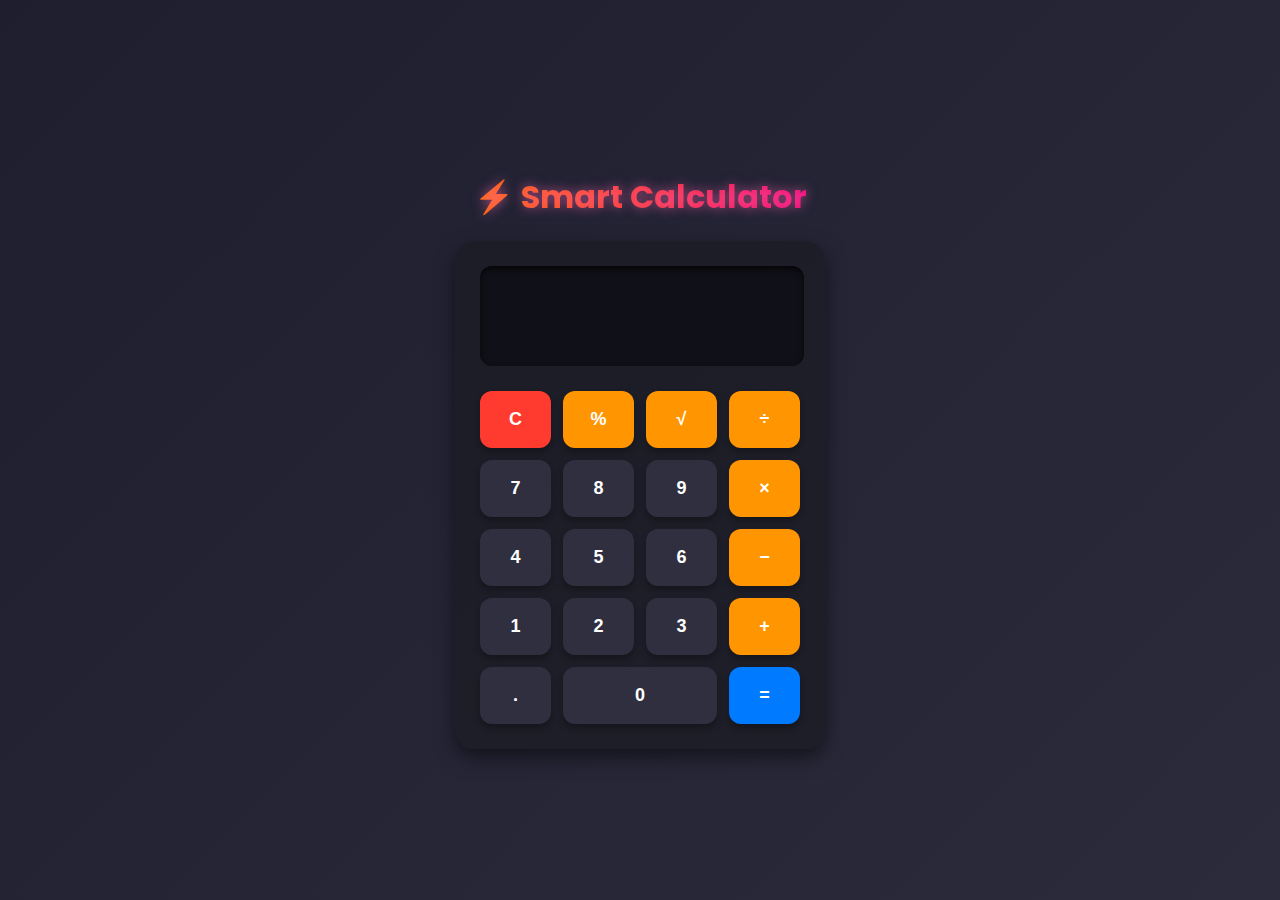
<file: Basic-Calculator/index.html>
<!DOCTYPE html>
<html lang="en">
<head>
  <meta charset="UTF-8">
  <meta name="viewport" content="width=device-width, initial-scale=1.0">
  <title>Smart Calculator</title>
  <link rel="stylesheet" href="style.css">
</head>
<body>
  <div class="container">
    <h1 class="title">⚡ Smart Calculator</h1>
    <div class="calculator">
      <input type="text" id="display" disabled>
      <div class="buttons">
        <!-- First Row -->
        <button class="btn clear" onclick="clearDisplay()">C</button>
        <button class="btn operator" onclick="appendValue('%')">%</button>
        <button class="btn operator" onclick="sqrt()">√</button>
        <button class="btn operator" onclick="appendValue('/')">÷</button>
        
        <!-- Second Row -->
        <button class="btn" onclick="appendValue('7')">7</button>
        <button class="btn" onclick="appendValue('8')">8</button>
        <button class="btn" onclick="appendValue('9')">9</button>
        <button class="btn operator" onclick="appendValue('*')">×</button>
        
        <!-- Third Row -->
        <button class="btn" onclick="appendValue('4')">4</button>
        <button class="btn" onclick="appendValue('5')">5</button>
        <button class="btn" onclick="appendValue('6')">6</button>
        <button class="btn operator" onclick="appendValue('-')">−</button>
        
        <!-- Fourth Row -->
        <button class="btn" onclick="appendValue('1')">1</button>
        <button class="btn" onclick="appendValue('2')">2</button>
        <button class="btn" onclick="appendValue('3')">3</button>
        <button class="btn operator" onclick="appendValue('+')">+</button>
        
        <!-- Last Row -->
        <button class="btn" onclick="appendValue('.')">.</button>
        <button class="btn zero" onclick="appendValue('0')">0</button>
        <button class="btn equal" onclick="calculate()">=</button>
      </div>
    </div>
  </div>
  <script src="script.js"></script>
</body>
</html>
<!--EOF-->
</file>
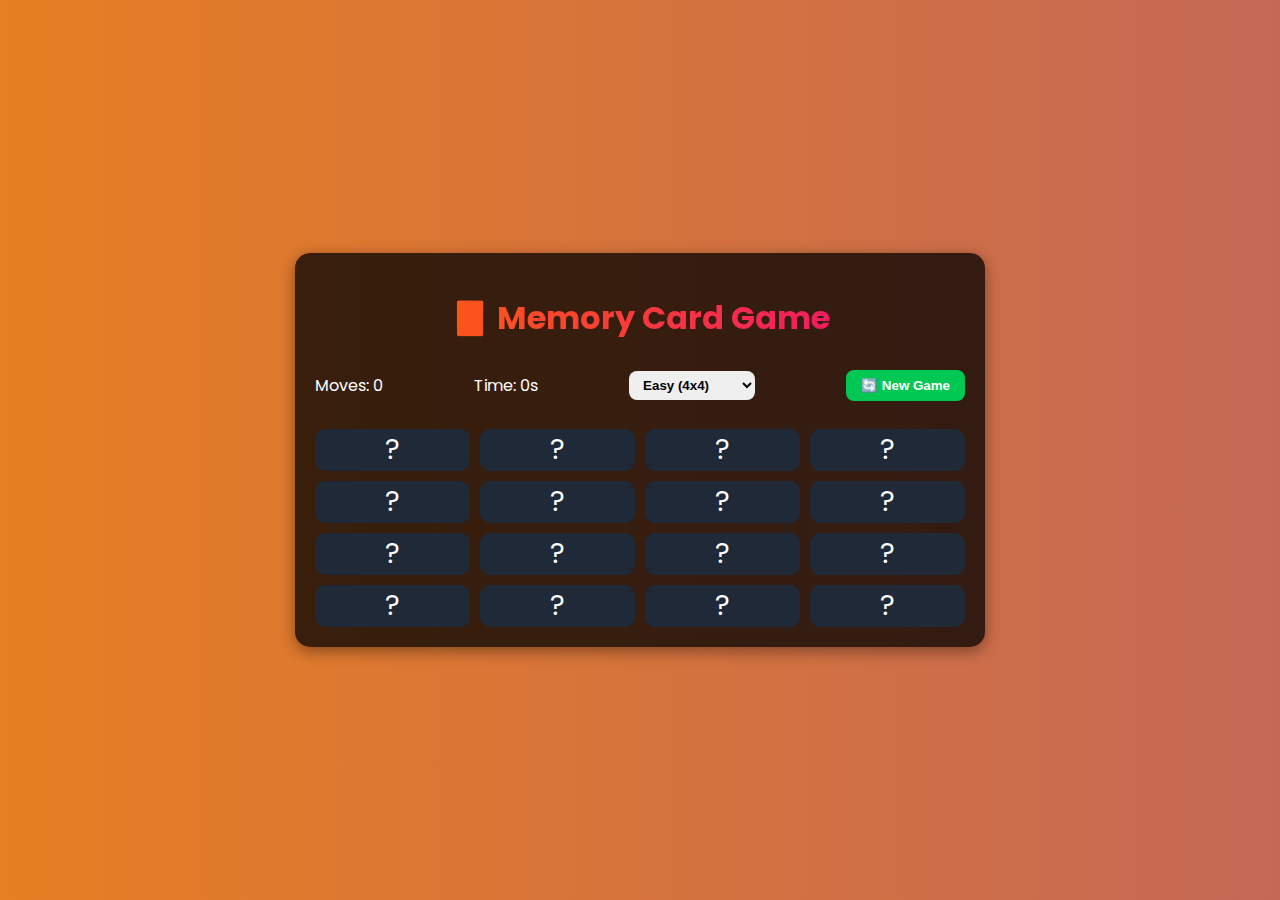
<file: Memory-Card-Game/index.html>
<!DOCTYPE html>
<html lang="en">
<head>
  <meta charset="UTF-8">
  <meta name="viewport" content="width=device-width, initial-scale=1.0">
  <title>Memory Card Game</title>
  <link rel="stylesheet" href="style.css">
</head>
<body>
  <div class="game-container">
    <h1 class="title">🃏 Memory Card Game</h1>

    <div class="stats">
      <p>Moves: <span id="moves">0</span></p>
      <p>Time: <span id="timer">0s</span></p>
      <select id="difficulty">
        <option value="easy">Easy (4x4)</option>
        <option value="medium">Medium (6x6)</option>
        <option value="hard">Hard (8x8)</option>
      </select>
      <button id="restart">🔄 New Game</button>
    </div>

    <div class="game-board" id="gameBoard"></div>
    <div class="message" id="message"></div>
  </div>

  <script src="script.js"></script>
</body>
</html>
<!--EOF-->
</file>
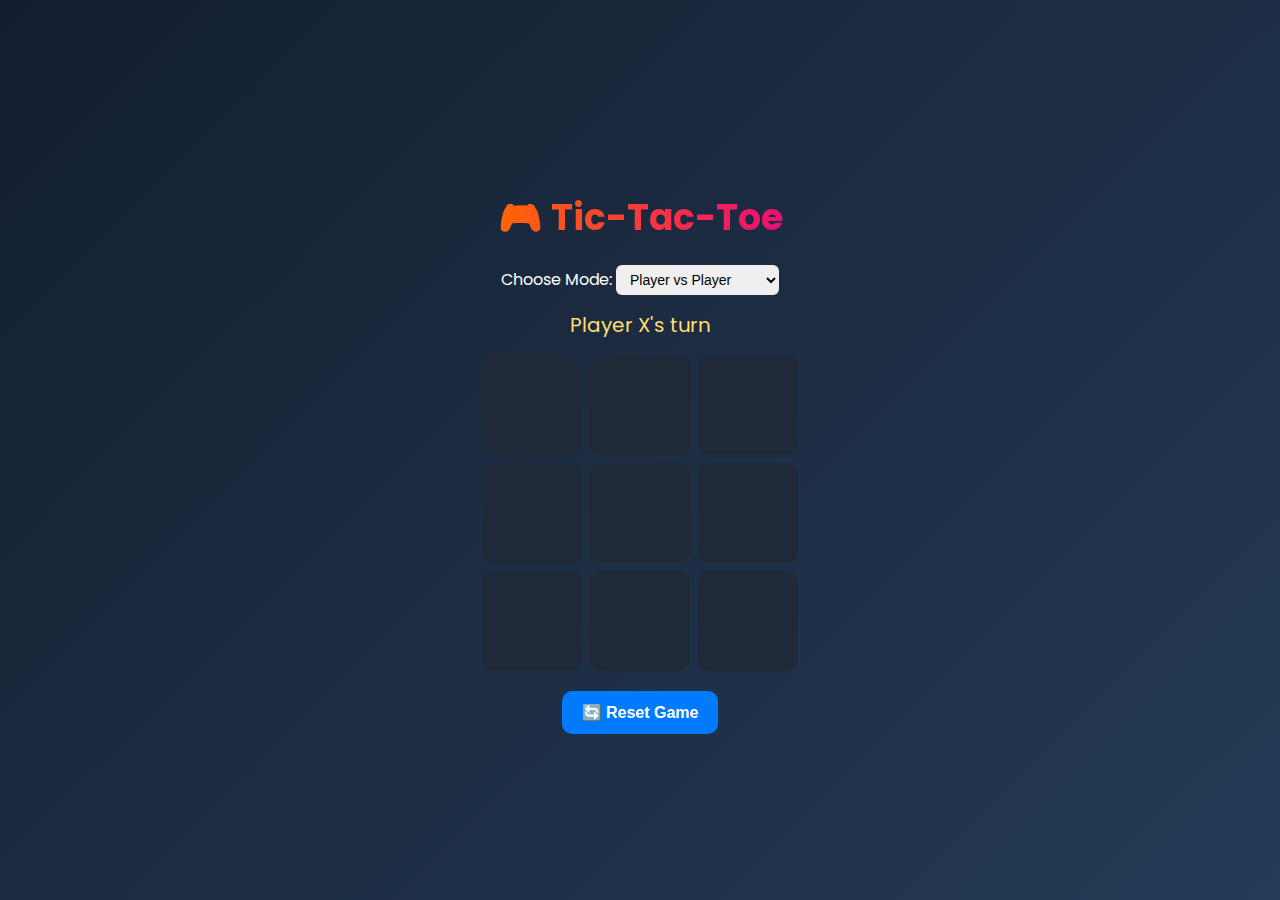
<file: Tic-Tac-Toe-Game/index.html>
<!DOCTYPE html>
<html lang="en">
<head>
  <meta charset="UTF-8">
  <meta name="viewport" content="width=device-width, initial-scale=1.0">
  <title>Tic-Tac-Toe Game</title>
  <link rel="stylesheet" href="style.css">
</head>
<body>
  <div class="container">
    <h1 class="title">🎮 Tic-Tac-Toe</h1>

    <div class="mode-select">
      <label for="mode">Choose Mode: </label>
      <select id="mode" onchange="resetGame()">
        <option value="pvp">Player vs Player</option>
        <option value="ai">Player vs Computer</option>
      </select>
    </div>

    <div class="status" id="status">Player X's turn</div>

    <div class="board" id="board">
      <div class="cell" data-index="0"></div>
      <div class="cell" data-index="1"></div>
      <div class="cell" data-index="2"></div>
      <div class="cell" data-index="3"></div>
      <div class="cell" data-index="4"></div>
      <div class="cell" data-index="5"></div>
      <div class="cell" data-index="6"></div>
      <div class="cell" data-index="7"></div>
      <div class="cell" data-index="8"></div>
    </div>

    <button class="reset" onclick="resetGame()">🔄 Reset Game</button>
  </div>
  <script src="script.js"></script>
</body>
</html>
<!-- EOF -->
</file>
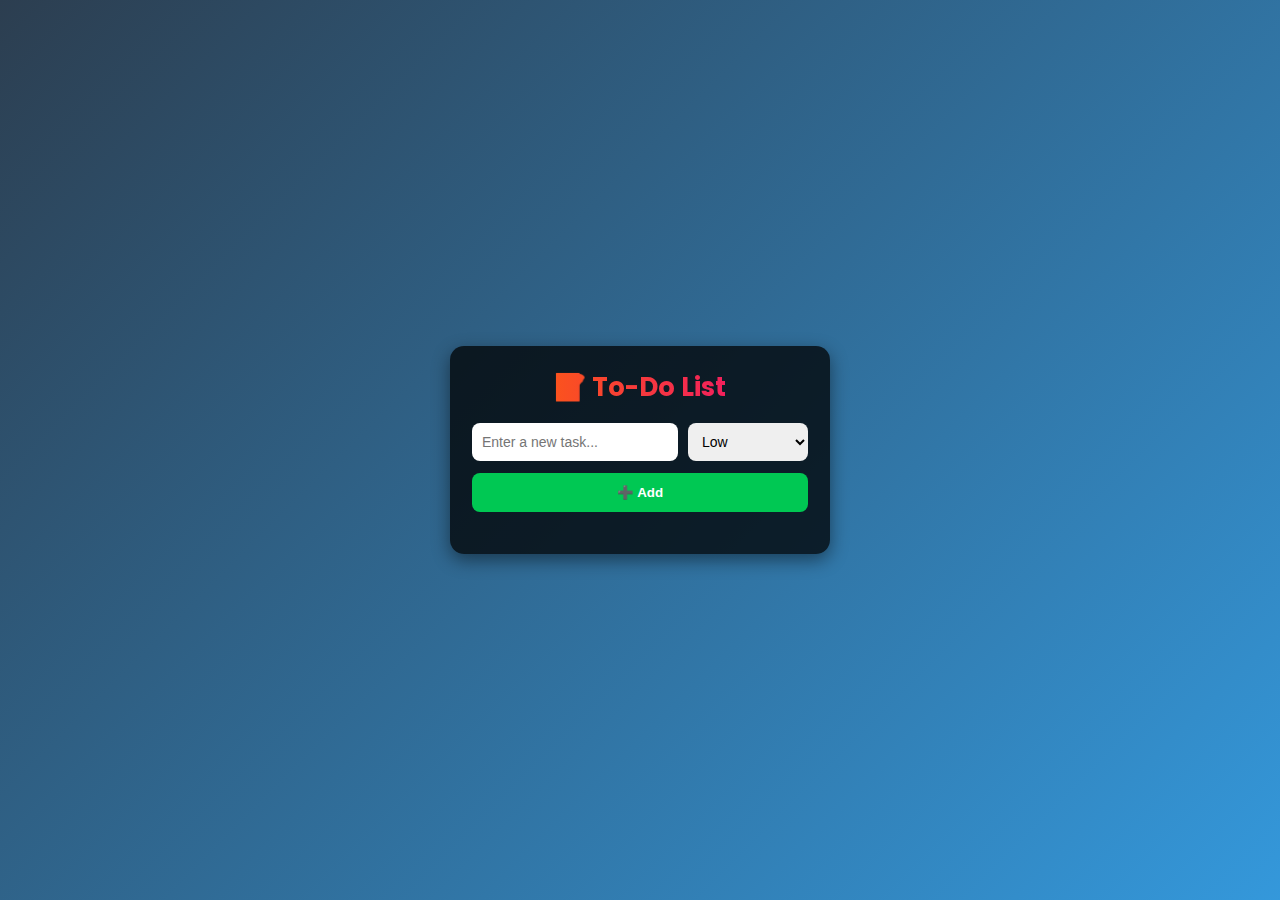
<file: To-Do-List/index.html>
<!DOCTYPE html>
<html lang="en">
<head>
  <meta charset="utf-8" />
  <meta name="viewport" content="width=device-width,initial-scale=1" />
  <title>To-Do List App</title>
  <link rel="stylesheet" href="style.css" />
</head>
<body>
  <div class="container">
    <h1 class="title">📝 To-Do List</h1>

    <div class="input-section">
  <div class="row">
    <input type="text" id="taskInput" placeholder="Enter a new task...">
    <select id="priorityInput">
      <option value="Low">Low</option>
      <option value="Medium">Medium</option>
      <option value="High">High</option>
    </select>
  </div>
  <button id="addBtn" type="button">➕ Add</button>
</div>


    <ul id="taskList" class="task-list"></ul>
  </div>

  <script src="script.js"></script>
</body>
</html>
<!--EOF-->
</file>
<file: Basic-Calculator/style.css>
@import url('https://fonts.googleapis.com/css2?family=Poppins:wght@400;600&display=swap');

body {
  display: flex;
  justify-content: center;
  align-items: center;
  height: 100vh;
  margin: 0;
  font-family: 'Poppins', sans-serif;
  background: linear-gradient(135deg, #1e1e2f, #2b2b3c);
  color: #fff;
}

.container {
  display: flex;
  flex-direction: column;
  align-items: center;
}

.title {
  font-size: 32px;
  font-weight: 700;
  margin-bottom: 20px;
  background: linear-gradient(90deg, #ff6a00, #ee0979);
  -webkit-background-clip: text;
  -webkit-text-fill-color: transparent;
  text-shadow: 0px 0px 12px rgba(255, 105, 180, 0.6);
}

.calculator {
  background: rgba(30, 30, 40, 0.95);
  border-radius: 20px;
  padding: 25px;
  box-shadow: 0 8px 20px rgba(0,0,0,0.5);
  width: 320px;
}

/* Fix display alignment */
#display {
  width: 95%;            /* slightly narrower than full */
  margin: 0 auto 25px;   /* center it horizontally */
  display: block;
  
  height: 70px;
  font-size: 28px;
  padding: 15px 10px;
  border-radius: 12px;
  border: none;
  outline: none;
  text-align: right;
  background: #101018;
  color: #00ffb3;
  box-shadow: inset 0 3px 6px rgba(0,0,0,0.7);
}

.buttons {
  display: grid;
  grid-template-columns: repeat(4, 1fr);
  gap: 12px;
}

.btn {
  padding: 18px;
  font-size: 18px;
  font-weight: 600;
  border: none;
  border-radius: 12px;
  cursor: pointer;
  background: #2f2f40;
  color: #fff;
  transition: all 0.2s ease;
  box-shadow: 0 4px 6px rgba(0,0,0,0.3);
}

.btn:hover {
  background: #3f3f55;
  transform: translateY(-2px);
}

.btn:active {
  background: #50506a;
  transform: scale(0.95);
}

/* Special button groups */
.btn.operator {
  background: #ff9500;
  color: #fff;
}

.btn.operator:hover {
  background: #e67f00;
}

.btn.equal {
  background: #007aff;
  color: #fff;
  grid-column: span 1;
}

.btn.equal:hover {
  background: #005ec2;
}

.btn.clear {
  background: #ff3b30;
}

.btn.clear:hover {
  background: #d92a20;
}

.btn.zero {
  grid-column: span 2;
}
/* EOF */
</file>
<file: Tic-Tac-Toe-Game/style.css>
@import url('https://fonts.googleapis.com/css2?family=Poppins:wght@500;700&display=swap');

body {
  display: flex;
  justify-content: center;
  align-items: center;
  height: 100vh;
  margin: 0;
  font-family: 'Poppins', sans-serif;
  background: linear-gradient(135deg, #141e30, #243b55);
  color: #fff;
}

.container {
  text-align: center;
}

.mode-select {
  margin-bottom: 15px;
  font-size: 16px;
  color: #fff;
}

.mode-select select {
  padding: 6px 10px;
  border-radius: 6px;
  border: none;
  font-size: 14px;
}

.title {
  font-size: 36px;
  margin-bottom: 20px;
  background: linear-gradient(90deg, #ff6a00, #ee0979);
  -webkit-background-clip: text;
  -webkit-text-fill-color: transparent;
}

.status {
  font-size: 20px;
  margin-bottom: 15px;
  color: #ffdf6c;
}

.board {
  display: grid;
  grid-template-columns: repeat(3, 100px);
  grid-template-rows: repeat(3, 100px);
  gap: 8px;
  justify-content: center;
  margin-bottom: 20px;
}

.cell {
  background: #1f2937;
  border-radius: 12px;
  display: flex;
  justify-content: center;
  align-items: center;
  font-size: 36px;
  font-weight: bold;
  cursor: pointer;
  transition: 0.3s;
}

.cell:hover {
  background: #374151;
}

.reset {
  padding: 12px 20px;
  font-size: 16px;
  font-weight: bold;
  border: none;
  border-radius: 10px;
  background: #007aff;
  color: #fff;
  cursor: pointer;
  transition: 0.2s;
}

.reset:hover {
  background: #005ec2;
}
/* EOF */
</file>
<file: To-Do-List/style.css>
@import url('https://fonts.googleapis.com/css2?family=Poppins:wght@400;600&display=swap');

:root{
  --bg-1: #2c3e50;
  --bg-2: #3498db;
  --panel: rgba(0,0,0,0.75);
  --card: #1f2937;
  --accent: #00c853;
}

* { box-sizing: border-box; }
html,body { height: 100%; }

body {
  font-family: 'Poppins', sans-serif;
  background: linear-gradient(135deg, var(--bg-1), var(--bg-2));
  color: #fff;
  display: flex;
  justify-content: center;
  align-items: center;
  margin: 0;
  padding: 20px;
}

.container {
  background: var(--panel);
  padding: 22px;
  border-radius: 14px;
  box-shadow: 0 6px 18px rgba(0,0,0,0.45);
  width: 380px;
  max-width: 96vw;
}

.title {
  text-align: center;
  margin: 0 0 16px 0;
  font-size: 26px;
  background: linear-gradient(90deg, #ff6a00, #ee0979);
  -webkit-background-clip: text;
  -webkit-text-fill-color: transparent;
}

.input-section {
  display: flex;
  flex-direction: column;
  gap: 12px;
  margin-bottom: 20px;
}

.input-section .row {
  display: flex;
  gap: 10px;
}

.input-section input {
  flex: 1;
  padding: 10px;
  border-radius: 8px;
  border: none;
  outline: none;
  font-size: 14px;
}


.input-section select {
  width: 120px;
  padding: 10px;
  border-radius: 8px;
  border: none;
  outline: none;
  font-size: 14px;
}

.input-section button {
  background: #00c853;
  border: none;
  padding: 12px;
  border-radius: 8px;
  cursor: pointer;
  color: #fff;
  font-weight: bold;
  transition: 0.2s;
  width: 100%; /* full width */
}

.input-section button:hover {
  background: #009624;
}

.task-list {
  list-style: none;
  padding: 0;
  margin: 0;
}

.task-list li {
  display: flex;
  gap: 10px;
  align-items: center;
  background: var(--card);
  padding: 10px;
  border-radius: 8px;
  margin-bottom: 10px;
  font-size: 14px;
  position: relative;
}

/* left colored border for priority */
.task-list li.high { border-left: 6px solid #e74c3c; }
.task-list li.medium { border-left: 6px solid #f39c12; }
.task-list li.low { border-left: 6px solid #27ae60; }

.task-left {
  display:flex;
  align-items:center;
  gap:10px;
  flex:1;
}

/* text area */
.task-text {
  display:block;
  word-break: break-word;
}

/* completed style */
.task-list li.completed .task-text {
  text-decoration: line-through;
  color: #aaa;
}

/* small priority tag to the right of text */
.priority-tag {
  font-size: 11px;
  padding: 4px 6px;
  border-radius: 6px;
  opacity: 0.9;
  margin-left: 6px;
}

/* colored tags */
.priority-tag.high { background: rgba(231,76,60,0.12); color: #e74c3c; }
.priority-tag.medium { background: rgba(243,156,18,0.12); color: #f39c12; }
.priority-tag.low { background: rgba(39,174,96,0.12); color: #27ae60; }

/* action buttons */
.task-actions {
  display:flex;
  gap:8px;
}

.task-actions button {
  border:none;
  padding:6px 8px;
  border-radius:6px;
  font-size:13px;
  cursor:pointer;
  font-weight:600;
}

.task-actions button.edit { background:#ff9800; color:#fff; }
.task-actions button.delete { background:#f44336; color:#fff; }

/* checkbox styling */
.task-checkbox {
  width:18px;
  height:18px;
  cursor:pointer;
}

/* responsive tweak */
@media (max-width:420px){
  .container{width: 100%;}
  .task-actions button{ padding:6px; font-size:12px; }
}
/*EOF*/
</file>
<file: Memory-Card-Game/style.css>
@import url('https://fonts.googleapis.com/css2?family=Poppins:wght@400;600&display=swap');

/* 🌌 Animated background */
body {
  font-family: 'Poppins', sans-serif;
  background: linear-gradient(270deg, #2c3e50, #3498db, #8e44ad, #e67e22);
  background-size: 800% 800%;
  animation: gradientShift 18s ease infinite;
  display: flex;
  justify-content: center;
  align-items: center;
  height: 100vh;
  margin: 0;
}

@keyframes gradientShift {
  0% { background-position: 0% 50%; }
  50% { background-position: 100% 50%; }
  100% { background-position: 0% 50%; }
}

.game-container {
  background: rgba(0,0,0,0.75);
  padding: 20px;
  border-radius: 15px;
  box-shadow: 0px 4px 15px rgba(0,0,0,0.4);
  text-align: center;
  color: #fff;
  width: 80%;
  max-width: 650px;
}

.title {
  font-size: 32px;
  margin-bottom: 15px;
  background: linear-gradient(90deg, #ff6a00, #ee0979);
  -webkit-background-clip: text;
  -webkit-text-fill-color: transparent;
}

.stats {
  display: flex;
  justify-content: space-between;
  align-items: center;
  flex-wrap: wrap;
  gap: 10px;
  margin-bottom: 15px;
}

#difficulty {
  padding: 6px 10px;
  border-radius: 8px;
  border: none;
  font-weight: bold;
  cursor: pointer;
}

#restart {
  background: #00c853;
  border: none;
  padding: 8px 15px;
  border-radius: 8px;
  cursor: pointer;
  color: #fff;
  font-weight: bold;
}

#restart:hover {
  background: #009624;
}

.game-board {
  display: grid;
  gap: 10px;
  justify-content: center;
  margin-top: 15px;
}

.card {
  background: #1f2937;
  border-radius: 10px;
  display: flex;
  justify-content: center;
  align-items: center;
  font-size: 28px;
  cursor: pointer;
  transition: transform 0.3s;
}

.card.flipped {
  background: #fff;
  color: #000;
  cursor: default;
}

.card.matched {
  background: #27ae60;
  color: #fff;
  cursor: default;
}

.message {
  margin-top: 15px;
  font-size: 20px;
  font-weight: bold;
  display: none;
}
/*EOF*/
</file>
